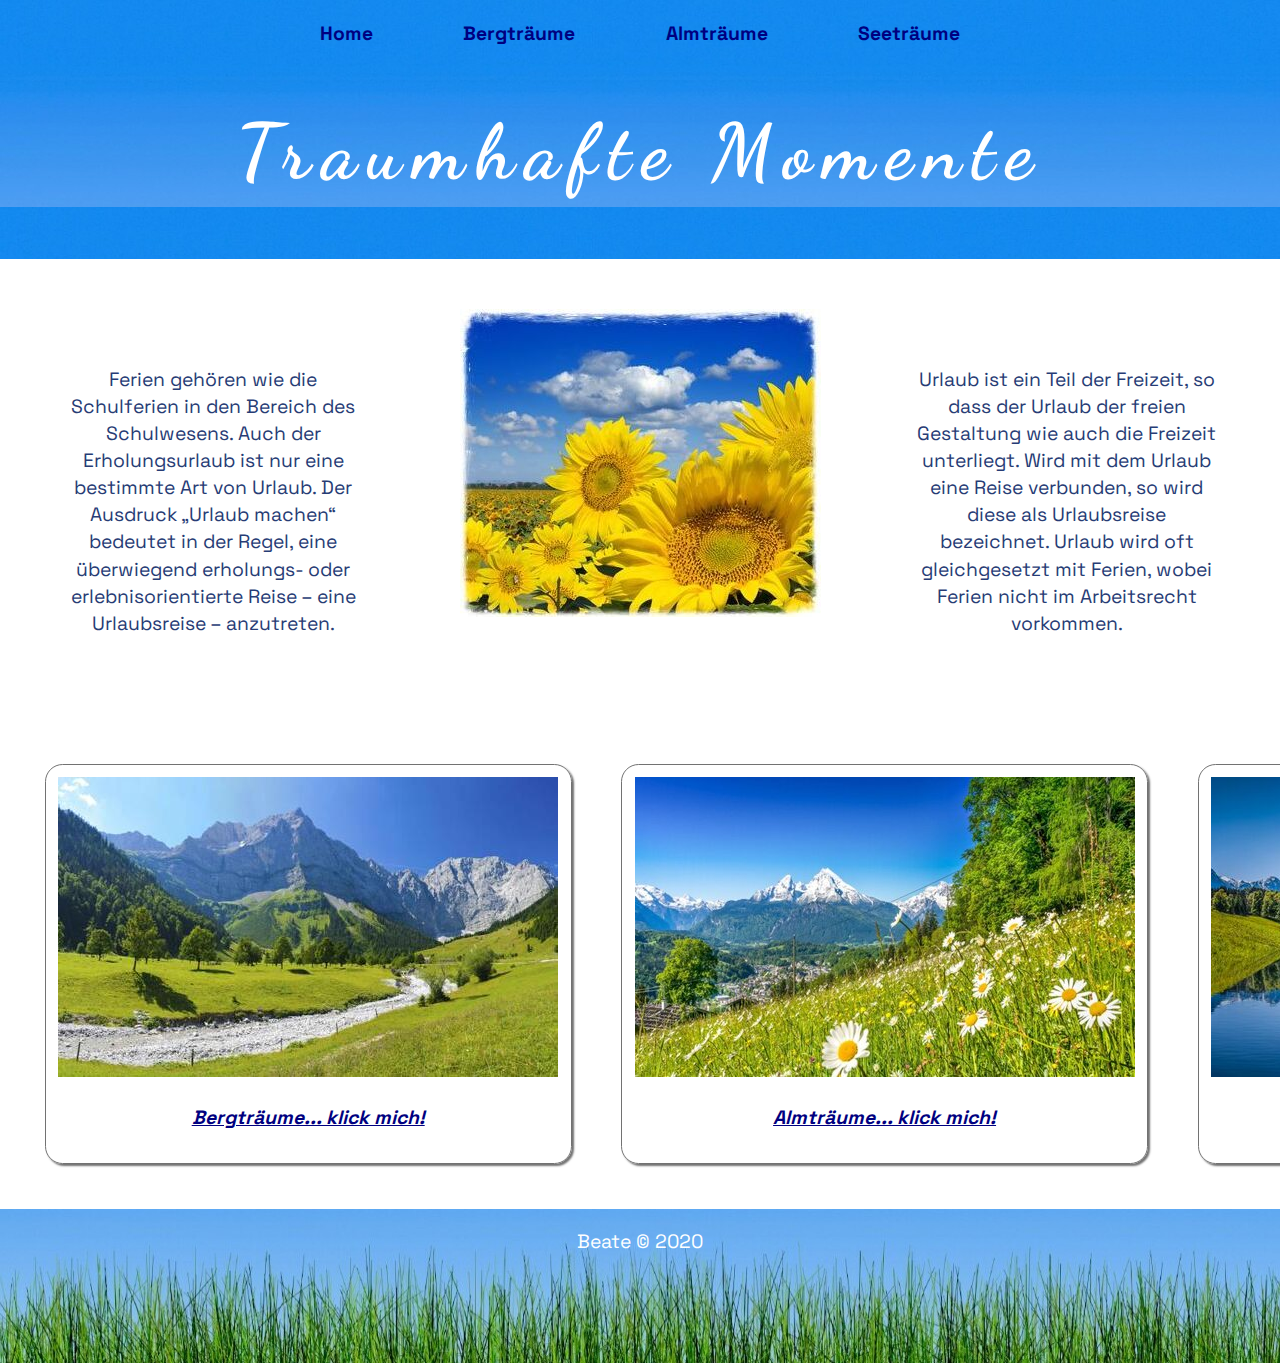
<file: Uebung08-flexbox/index.html>
<!DOCTYPE html>
<html lang="de">
    <head>
        <meta charset="UTF-8">
        <meta name="viewport" content="width=device-width, initil-scale-1">
        <meta name="description" content="Tolle Orte, Tolle Momente">
        <link rel="stylesheet" href="css/stil.css">
        <link href="https://fonts.googleapis.com/css2?family=Space+Grotesk:wght@300&display=swap" rel="stylesheet">
        <link href="https://fonts.googleapis.com/css2?family=Handlee&display=swap" rel="stylesheet">
        <link href="https://fonts.googleapis.com/css2?family=Dancing+Script:wght@700&display=swap" rel="stylesheet">
        <title>Herzlich Willkommen</title>
    </head>
    <body>
        <header>
             <nav>
                <ul>
                  <li><a href="index.html">Home</a></li>
                  <li><a href="berg.html">Bergträume</a></li>
                  <li><a href="alm.html">Almträume</a></li>
                  <li><a href="see.html">Seeträume</a></li>
                </ul>
            </nav>
            <div class="headerh1">
                <h1>Traumhafte Momente</h1>
            </div>
        </header>
        <main>
<article>
    <div>
        <h2></h2>
    </div>
    <section class="flexcontainer1">
    <div class="flexitem1">
        <p>Ferien gehören wie die Schulferien in den Bereich des Schulwesens. Auch der Erholungsurlaub ist nur eine bestimmte Art von Urlaub. Der Ausdruck „Urlaub machen“ bedeutet in der Regel, eine überwiegend erholungs- oder erlebnisorientierte Reise – eine Urlaubsreise – anzutreten.</p>
    </div>
    <div class="flexitem1">
        <img src="img/sonnenblume.jpg">
    </div>
    <div class="flexitem1">
        <p>Urlaub ist ein Teil der Freizeit, so dass der Urlaub der freien Gestaltung wie auch die Freizeit unterliegt. Wird mit dem Urlaub eine Reise verbunden, so wird diese als Urlaubsreise bezeichnet. Urlaub wird oft gleichgesetzt mit Ferien, wobei Ferien nicht im Arbeitsrecht vorkommen. </p>
    </div>
    </section>
</article>

<article>
    <section class="flexcontainer2">
    <div class="flexitem2">
        <a href="berg.html"><img src="img/urlaub1.jpg" alt="Bergfoto"></a>
        <p><a href="berg.html">Bergträume... klick mich!</a></p>
    </div>
    <div class="flexitem2">
        <a href="alm.html"><img src="img/urlaub2.jpg" alt="Almfoto"></a>
        <p><a href="alm.html">Almträume... klick mich!</a></p>
    </div>
    <div class="flexitem2">
       <a href="see.html"><img src="img/urlaub3.jpg" alt="Seefoto"></a>
       <p><a href="see.html">Seeträume... klick mich!</a></p>
    </div>
    </section>
</article>

        </main>
        <footer>
            <div class="foot">
           <p>Beate © 2020</p> 
        </div>
        </footer>
    </body>
</html>
</file>
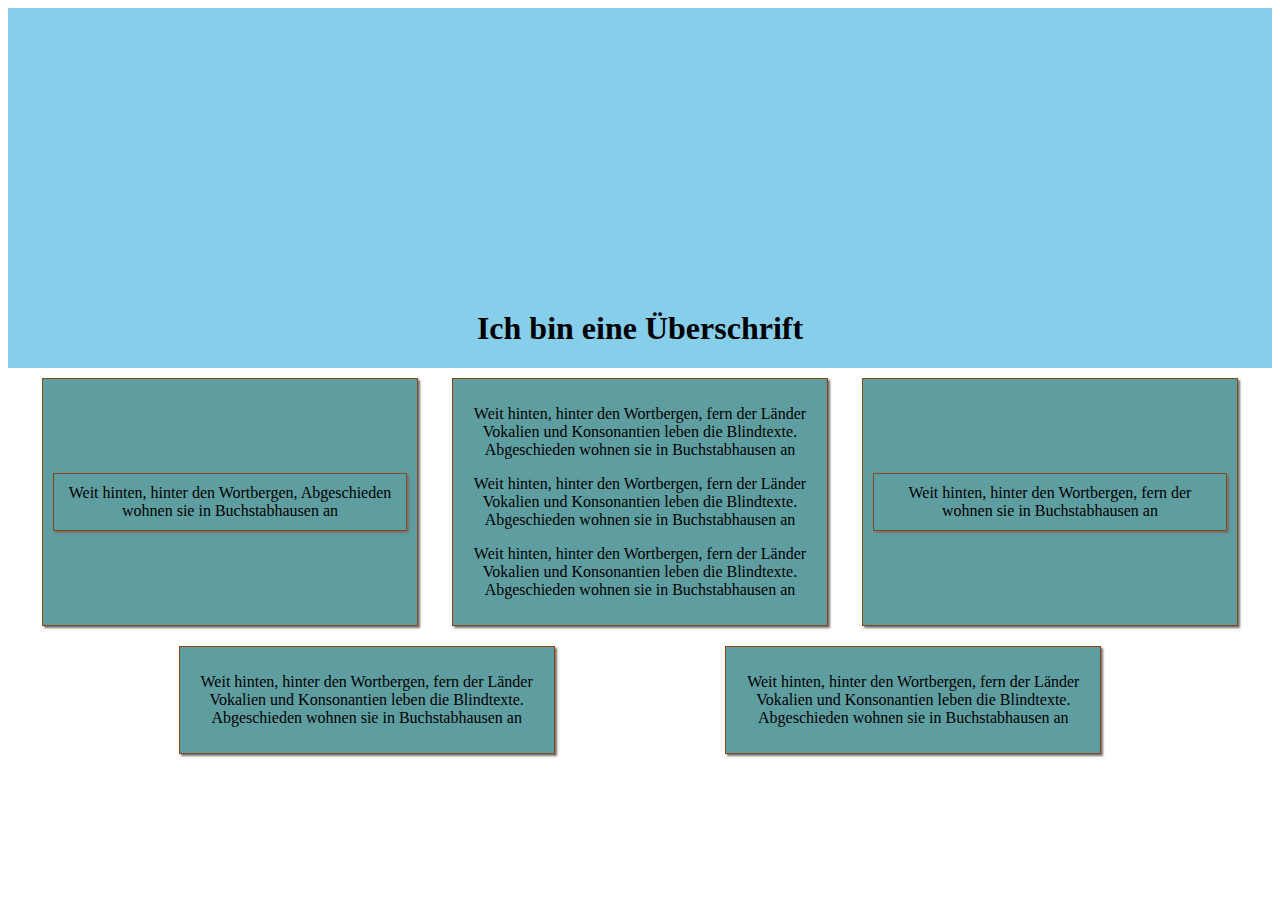
<file: livecode.html>
<!DOCTYPE html>
<html>
  <head>
    <meta charset="UTF-8">
    <style>
      header {
        background-color: skyblue;
        /* Hauptcontainer wird zu einer Flexbox, alle direkten Kinder sind somit Flex Items */
        display: flex;
        min-height: 40vh;
        /* Positioniert die Flex Items auf der Kreuzachse */
        align-items: flex-end;
        /* Positioniert die Flex Items auf der Hauptachse */
        /* justify-content: center; */
      }
      h1 {
        text-align: center;
        flex: 0 0 100%;
      }
       .flex-container {
       display: flex;
       /* Erlaubt den Umbruch von Flex Items, damit sie in der nächsten Reihe angezeigt wreden*/ 
       flex-wrap: wrap;
       justify-content: space-evenly; /*der Leerraum wird zwischen den Items verteilt groß verteilt*/
        align-items: stretch; /* die Elemente werden bei der Darstellung nebeneinander gleich hoch*/
     }
     .flex-container-2 {
       display: flex;
       align-items: center;
     }
     .flex-container-2 .flex-item {
       /* Kurzschreibweise von:
       flex-shrink, flex-grow, flex-basis */
       flex: 1 1 100%;
     }
     .flex-item {
       /* min-height: 20vh; */
       background-color: cadetblue;
       border: 1px solid saddlebrown;
       padding: 10px;   
      flex-basis: 28%;
      flex-shrink: 0;
      flex-grow: 0;
      text-align: center;
      margin-top: 10px;
      margin-bottom: 10px;
      box-shadow: 2px 2px 2px rgb(114, 114, 114);
     }
    </style>
  </head>
  <body>
    <main>
      <header>
        <h1>Ich bin eine Überschrift</h1>
      </header>
      <article>
        <div class="flex-container">
          <div class="flex-item flex-container-2">
            <p class="flex-item">Weit hinten, hinter den Wortbergen, Abgeschieden wohnen sie in Buchstabhausen an</p>
          </div>
          <div class="flex-item">
            <p>Weit hinten, hinter den Wortbergen, fern der Länder Vokalien und Konsonantien leben die Blindtexte. Abgeschieden wohnen sie in Buchstabhausen an</p>
            <p>Weit hinten, hinter den Wortbergen, fern der Länder Vokalien und Konsonantien leben die Blindtexte. Abgeschieden wohnen sie in Buchstabhausen an</p>
            <p>Weit hinten, hinter den Wortbergen, fern der Länder Vokalien und Konsonantien leben die Blindtexte. Abgeschieden wohnen sie in Buchstabhausen an</p>
          </div>
          <div class="flex-item flex-container-2">
            <p class="flex-item">Weit hinten, hinter den Wortbergen, fern der wohnen sie in Buchstabhausen an</p>
          </div>
          <div class="flex-item">
            <p>Weit hinten, hinter den Wortbergen, fern der Länder Vokalien und Konsonantien leben die Blindtexte. Abgeschieden wohnen sie in Buchstabhausen an</p>
          </div>
          <div class="flex-item">
            <p>Weit hinten, hinter den Wortbergen, fern der Länder Vokalien und Konsonantien leben die Blindtexte. Abgeschieden wohnen sie in Buchstabhausen an</p>
          </div>
        </div>
        
      </article>
    </main>
  </body>
</html>
</file>
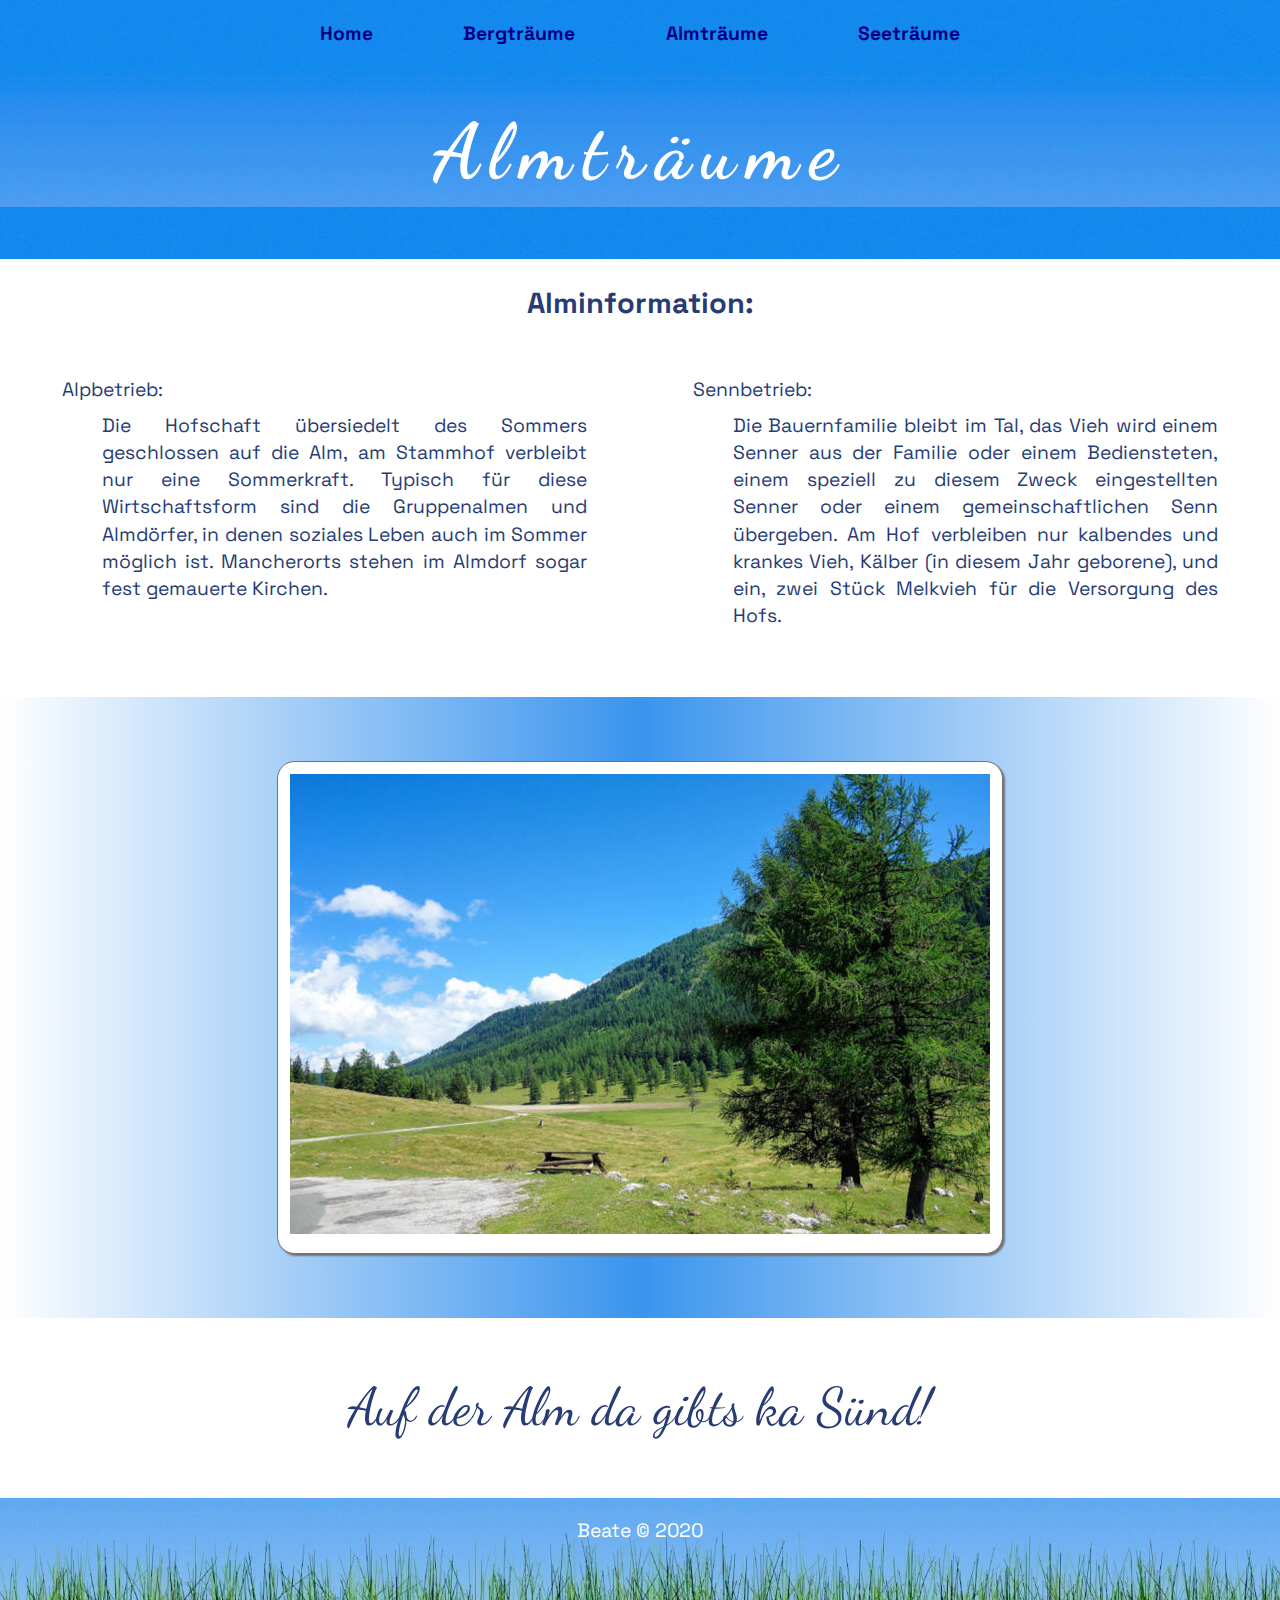
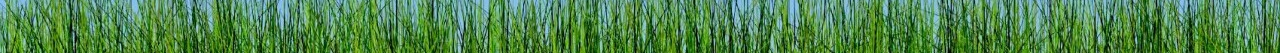
<file: Uebung08-flexbox/alm.html>
<!DOCTYPE html>
<html lang="de">
    <head>
        <meta charset="UTF-8">
        <meta name="viewport" content="width=device-width, initil-scale-1">
        <meta name="description" content="Tolle Orte, Tolle Momente">
        <link rel="stylesheet" href="css/stil.css">
        <link href="https://fonts.googleapis.com/css2?family=Space+Grotesk:wght@300&display=swap" rel="stylesheet">
        <link href="https://fonts.googleapis.com/css2?family=Dancing+Script:wght@700&display=swap" rel="stylesheet">
        <title>Almträume</title>
    </head>
    <body>
        <header>
             <nav>
                <ul>
                  <li><a href="index.html">Home</a></li>
                  <li><a href="berg.html">Bergträume</a></li>
                  <li><a href="alm.html">Almträume</a></li>
                  <li><a href="see.html">Seeträume</a></li>
                </ul>
              </nav>
            <div class="headerh1">
                <h1>Almträume</h1>
            </div>
        </header>
        <main>
            <h2>Alminformation:</h2>
            <div class="almdlcontainer">                
                <dl class="almdlitem">
                    <dt>Alpbetrieb:</dt>
                    <dd>Die Hofschaft übersiedelt des Sommers geschlossen auf die Alm, am Stammhof verbleibt nur eine Sommerkraft. Typisch für 
                        diese Wirtschaftsform sind die Gruppenalmen und Almdörfer, in denen soziales Leben auch im Sommer möglich ist. 
                        Mancherorts stehen im Almdorf sogar fest gemauerte Kirchen.</dd>
                </dl>
                <dl class="almdlitem">
                    <dt>Sennbetrieb:</dt>
                    <dd>Die Bauernfamilie bleibt im Tal, das Vieh wird einem Senner aus der Familie oder einem Bediensteten, einem speziell 
                        zu diesem Zweck eingestellten Senner oder einem gemeinschaftlichen Senn übergeben. Am Hof verbleiben nur kalbendes 
                        und krankes Vieh, Kälber (in diesem Jahr geborene), und ein, zwei Stück Melkvieh für die Versorgung des Hofs. </dd>
                </dl>
            </div>
            <article>
                <section class="almcontainer">
                <div class="almitem">
                <img src="img/alm.jpg" alt="Alm">
                </div>
                </section>
                <div>
                    <p class="almzitat">Auf der Alm da gibts ka Sünd!</p>
                </div>
                </article>

        </main>
        <footer>
            <div class="foot">
           <p>Beate © 2020</p> 
        </div>
        </footer>
    </body>
</html>
</file>
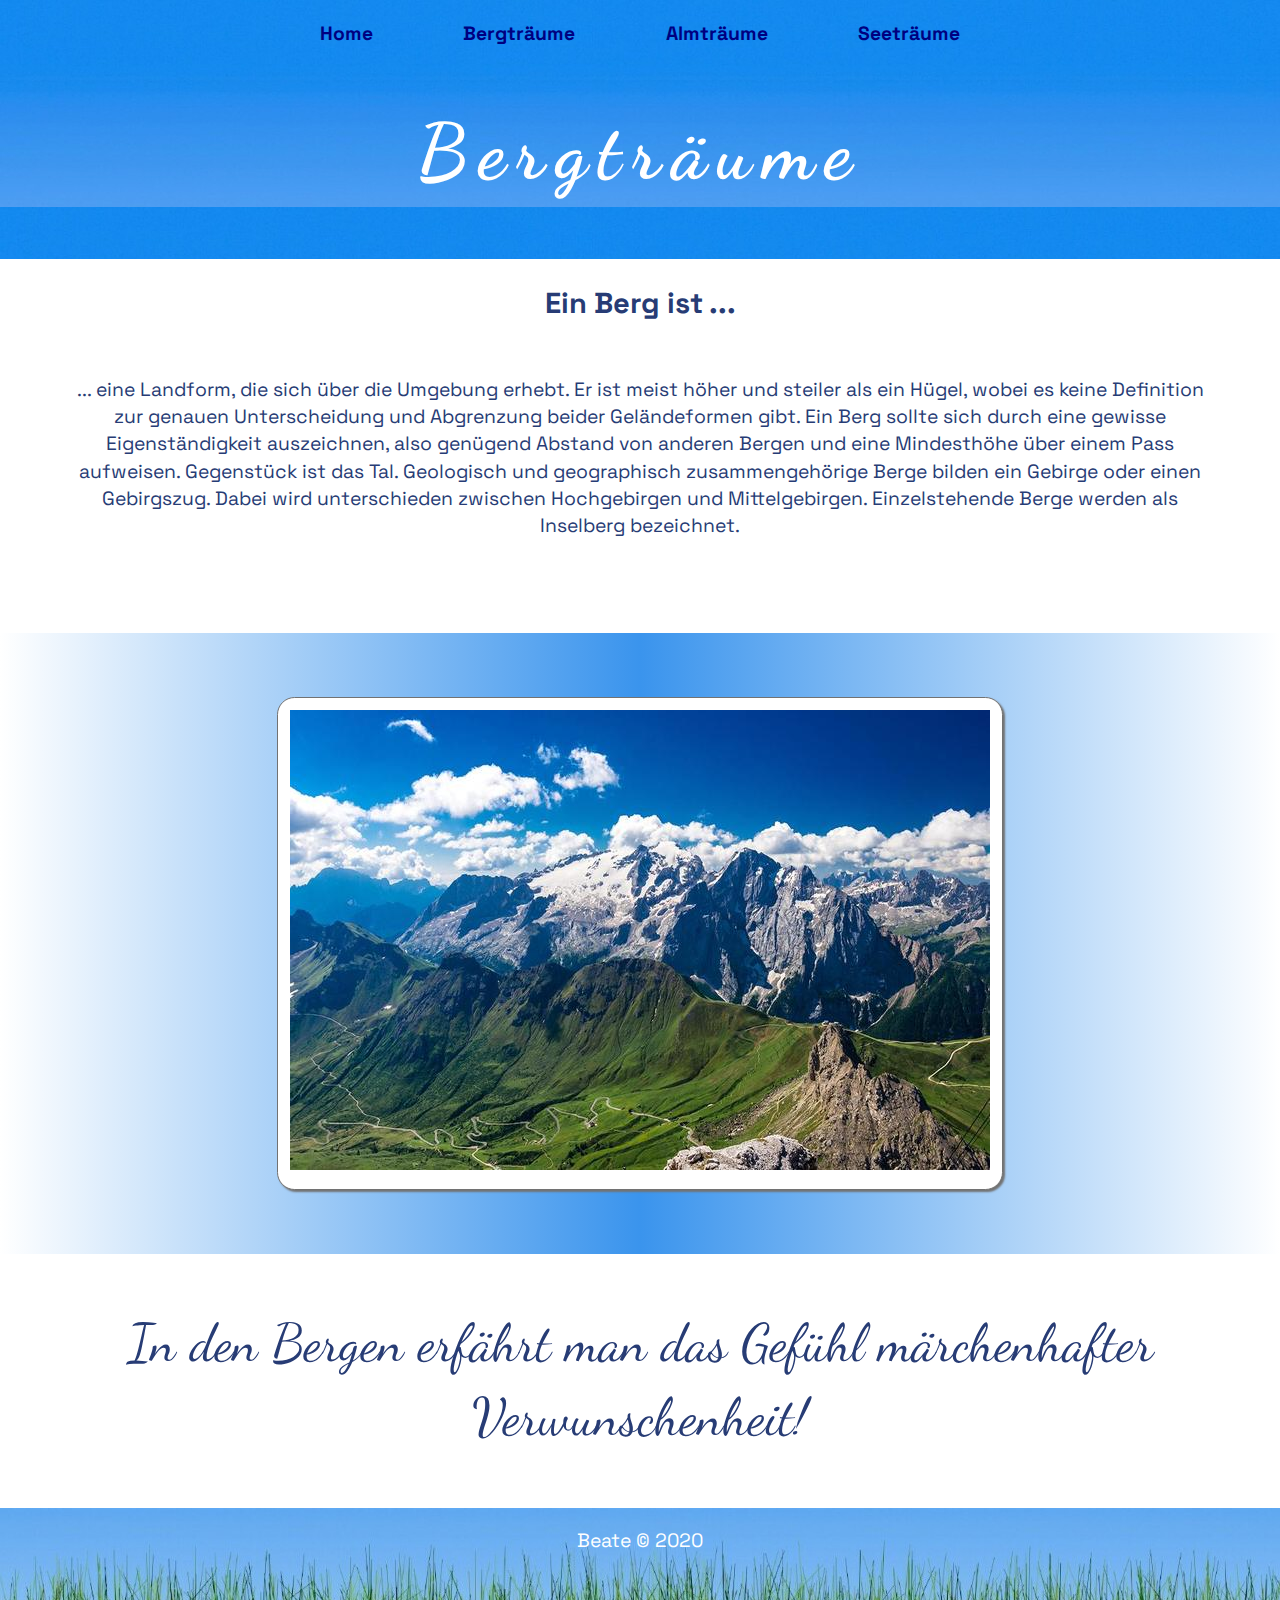
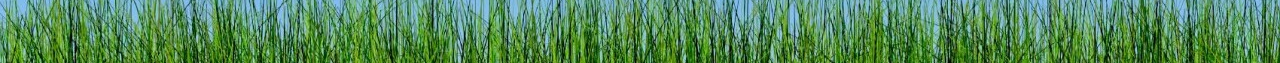
<file: Uebung08-flexbox/berg.html>
<!DOCTYPE html>
<html lang="de">
    <head>
        <meta charset="UTF-8">
        <meta name="viewport" content="width=device-width, initil-scale-1">
        <meta name="description" content="Tolle Orte, Tolle Momente">
        <link rel="stylesheet" href="css/stil.css">
        <link href="https://fonts.googleapis.com/css2?family=Space+Grotesk:wght@300&display=swap" rel="stylesheet">
        <link href="https://fonts.googleapis.com/css2?family=Dancing+Script:wght@700&display=swap" rel="stylesheet">
        <title>Bergträume</title>
    </head>
    <body>
        <header>
             <nav>
                <ul>
                  <li><a href="index.html">Home</a></li>
                  <li><a href="berg.html">Bergträume</a></li>
                  <li><a href="alm.html">Almträume</a></li>
                  <li><a href="see.html">Seeträume</a></li>
                </ul>
              </nav>
            <div class="headerh1">
                <h1>Bergträume</h1>
            </div>
        </header>
        <main>
<article>
    <h2>Ein Berg ist ... </h2>
    <div class="bergtext">
    <p>... eine Landform, die sich über die Umgebung erhebt. Er ist meist höher und steiler als ein Hügel, wobei es keine Definition 
       zur genauen Unterscheidung und Abgrenzung beider Geländeformen gibt. Ein Berg sollte sich durch eine gewisse Eigenständigkeit auszeichnen, 
       also genügend Abstand von anderen Bergen und eine Mindesthöhe über einem Pass aufweisen. Gegenstück ist das Tal.
       Geologisch und geographisch zusammengehörige Berge bilden ein Gebirge oder einen Gebirgszug. Dabei wird unterschieden zwischen Hochgebirgen 
       und Mittelgebirgen. Einzelstehende Berge werden als Inselberg bezeichnet.
       </div>
    <section class="bergcontainer">
        <div class="bergitem">
            <img src="img/berg.jpg" alt="Berge">
        </div>
    </section>
    <div>
        <p class="bergzitat">In den Bergen erfährt man das Gefühl märchenhafter Verwunschenheit!</p>
    </div>
    
    </article>

        </main>
        <footer>
            <div class="foot">
           <p>Beate © 2020</p> 
        </div>
        </footer>
    </body>
</html>
</file>
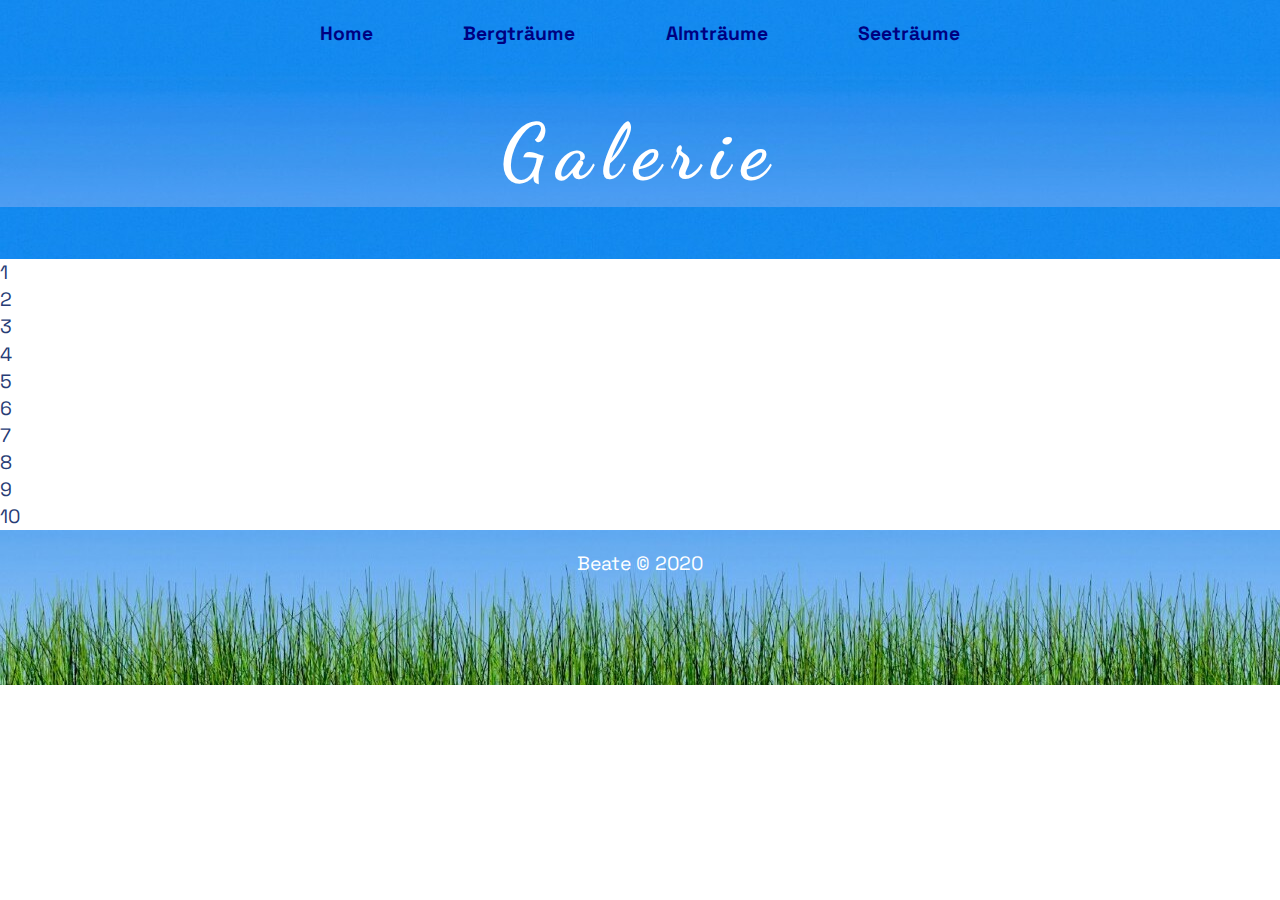
<file: Uebung08-flexbox/galerie.html>
<!DOCTYPE html>
<html lang="de">
    <head>
        <meta charset="UTF-8">
        <meta name="viewport" content="width=device-width, initil-scale-1">
        <meta name="description" content="Tolle Orte, Tolle Momente">
        <link rel="stylesheet" href="css/stil.css">
        <link href="https://fonts.googleapis.com/css2?family=Space+Grotesk:wght@300&display=swap" rel="stylesheet">
        <link href="https://fonts.googleapis.com/css2?family=Dancing+Script:wght@700&display=swap" rel="stylesheet">
        <title>Galerie</title>
    </head>
    <body>
        <header>
             <nav>
                <ul>
                  <li><a href="index.html">Home</a></li>
                  <li><a href="berg.html">Bergträume</a></li>
                  <li><a href="alm.html">Almträume</a></li>
                  <li><a href="see.html">Seeträume</a></li>
                </ul>
              </nav>
            <div class="headerh1">
                <h1>Galerie</h1>
            </div>
        </header>
        <main>
<div class="raster">
<div class="item1">1</div>
<div class="item2">2</div>
<div class="item3">3</div>
<div class="item4">4</div>
<div class="item5">5</div>
<div class="item6">6</div>
<div class="item7">7</div>
<div class="item8">8</div>
<div class="item9">9</div>
<div class="item10">10</div>
</div>
        </main>
        <footer>
            <div class="foot">
           <p>Beate © 2020</p> 
        </div>
        </footer>
    </body>
</html>
</file>
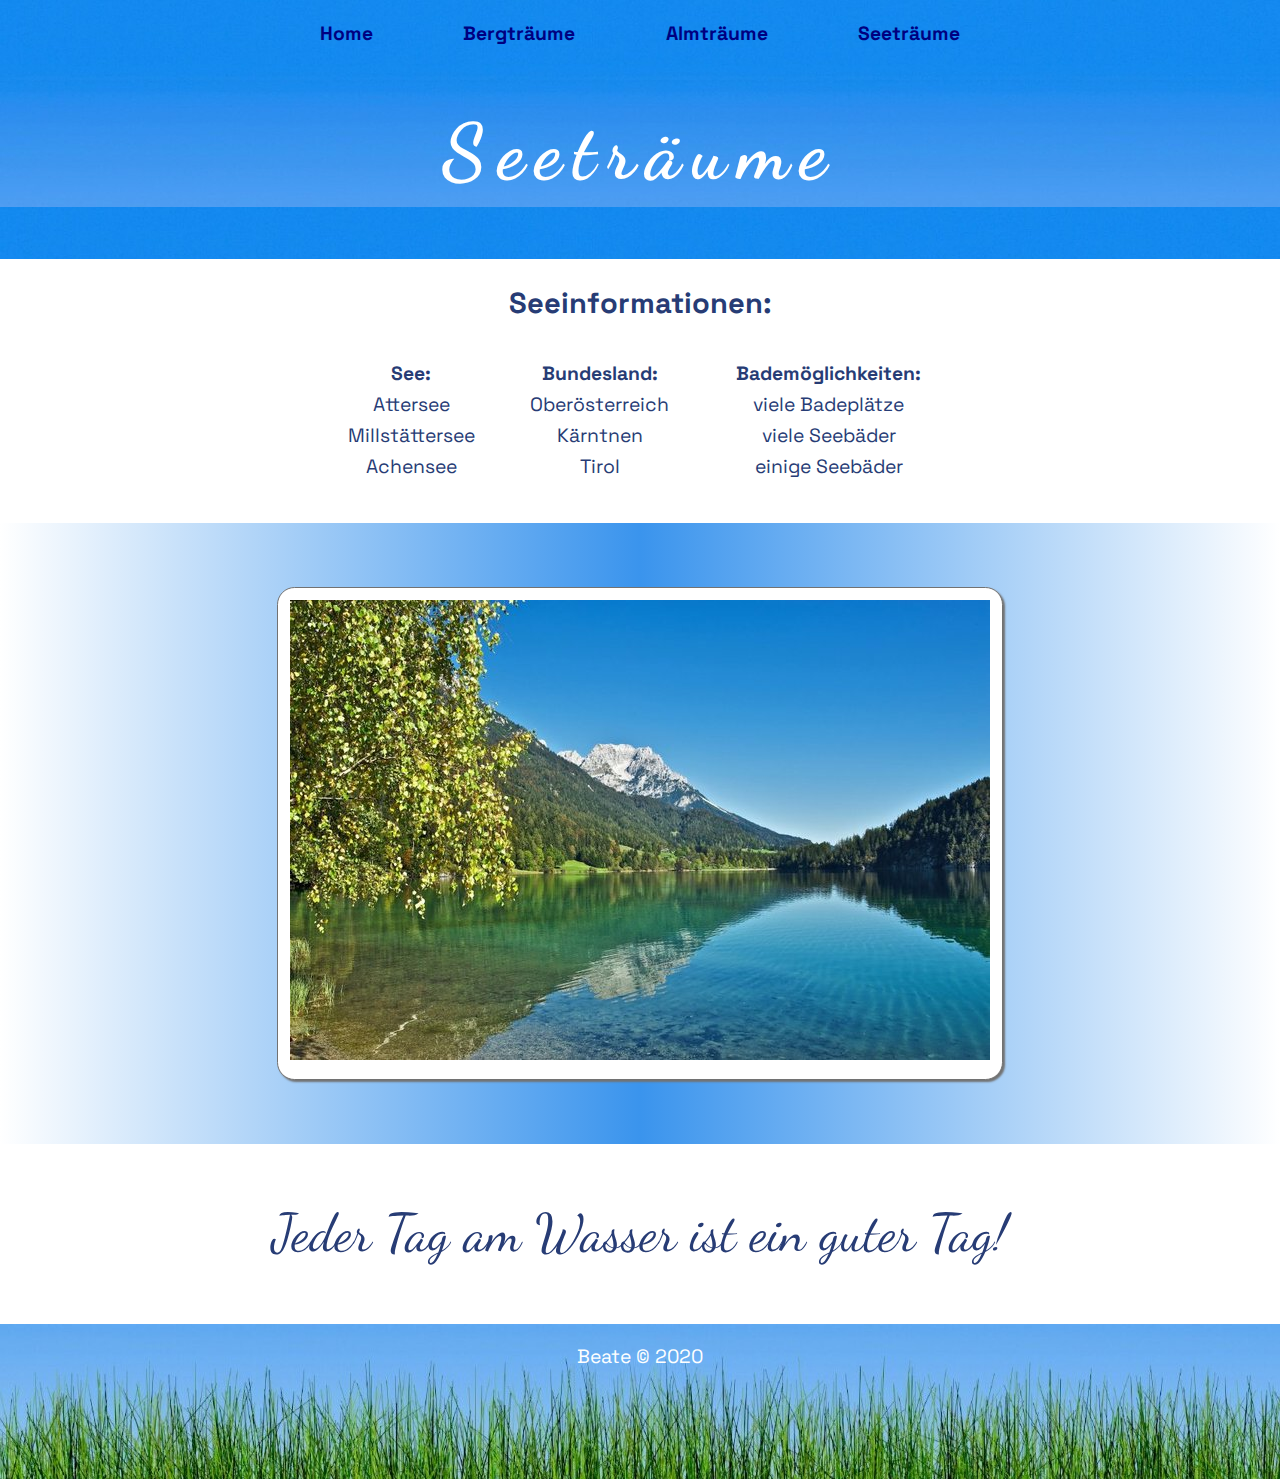
<file: Uebung08-flexbox/see.html>
<!DOCTYPE html>
<html lang="de">
    <head>
        <meta charset="UTF-8">
        <meta name="viewport" content="width=device-width, initil-scale-1">
        <meta name="description" content="Tolle Orte, Tolle Momente">
        <link rel="stylesheet" href="css/stil.css">
        <link href="https://fonts.googleapis.com/css2?family=Space+Grotesk:wght@300&display=swap" rel="stylesheet">
        <link href="https://fonts.googleapis.com/css2?family=Dancing+Script:wght@700&display=swap" rel="stylesheet">
        <title>Seeträume</title>
    </head>
    <body>
        <header>
             <nav>
                <ul>
                  <li><a href="index.html">Home</a></li>
                  <li><a href="berg.html">Bergträume</a></li>
                  <li><a href="alm.html">Almträume</a></li>
                  <li><a href="see.html">Seeträume</a></li>
                </ul>
              </nav>
            <div class="headerh1">
                <h1>Seeträume</h1>
            </div>
        </header>
        <main>
            <div>
                <h2>Seeinformationen:</h2>
            <table class="tablesee"> 
                <thead>
                        <tr>
                        <th>See:</th>
                        <th>Bundesland:</th>
                        <th>Bademöglichkeiten:</th>
                    </tr>
                </thead>
                <tbody>
                    <tr>
                        <td>Attersee</td>
                        <td>Oberösterreich</td>
                        <td>viele Badeplätze</td>
                    </tr>
                    <tr>
                        <td>Millstättersee</td>
                        <td>Kärntnen</td>
                        <td>viele Seebäder</td>
                    </tr>
                    <tr>
                        <td>Achensee</td>
                        <td>Tirol</td>
                        <td>einige Seebäder</td>
                    </tr>
                </tbody>
            </table>
            </div>
            <article>
                <section class="seecontainer">
                <div class="seeitem">
                <img src="img/see.jpg" alt="See">
                </div>
                </section>
                <div>
                    <p class="seezitat">Jeder Tag am Wasser ist ein guter Tag!</p>
                </div>

            </article>

        </main>
        <footer>
            <div class="foot">
           <p>Beate © 2020</p> 
        </div>
        </footer>
    </body>
</html>
</file>
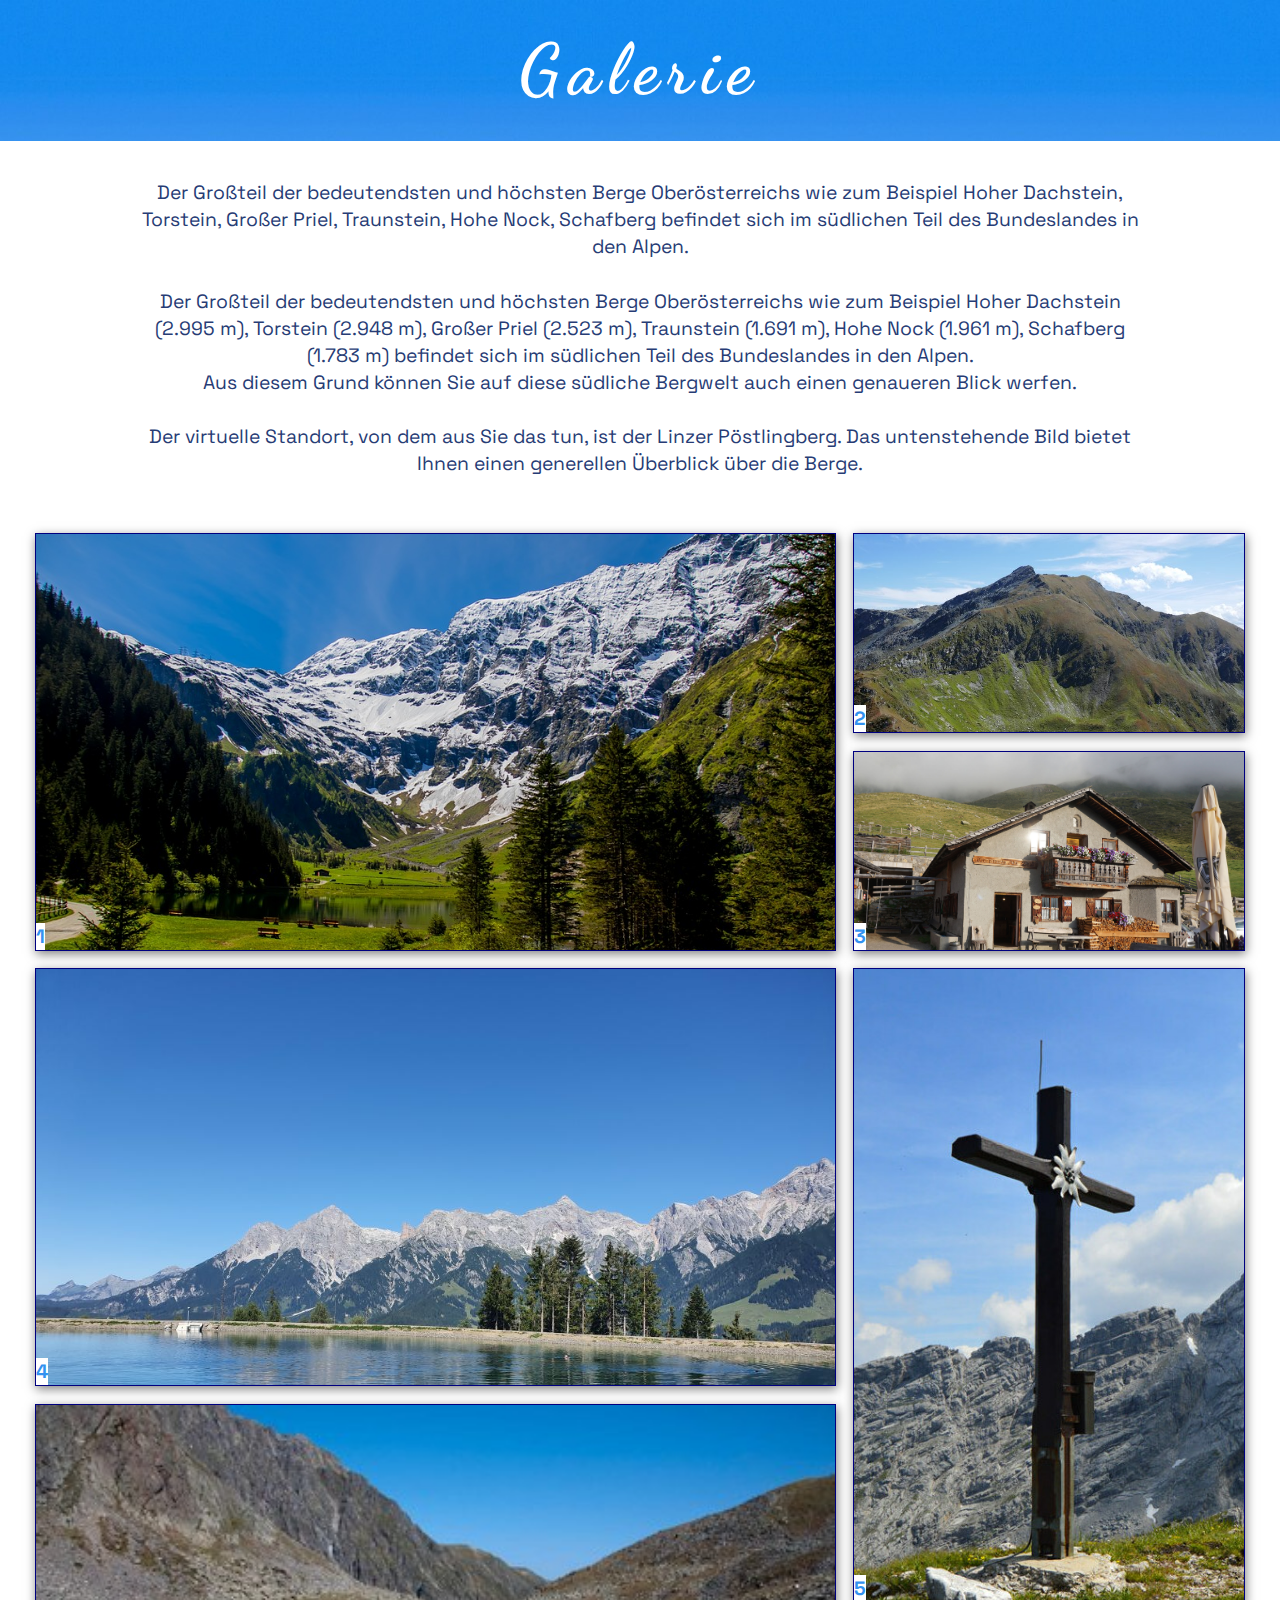
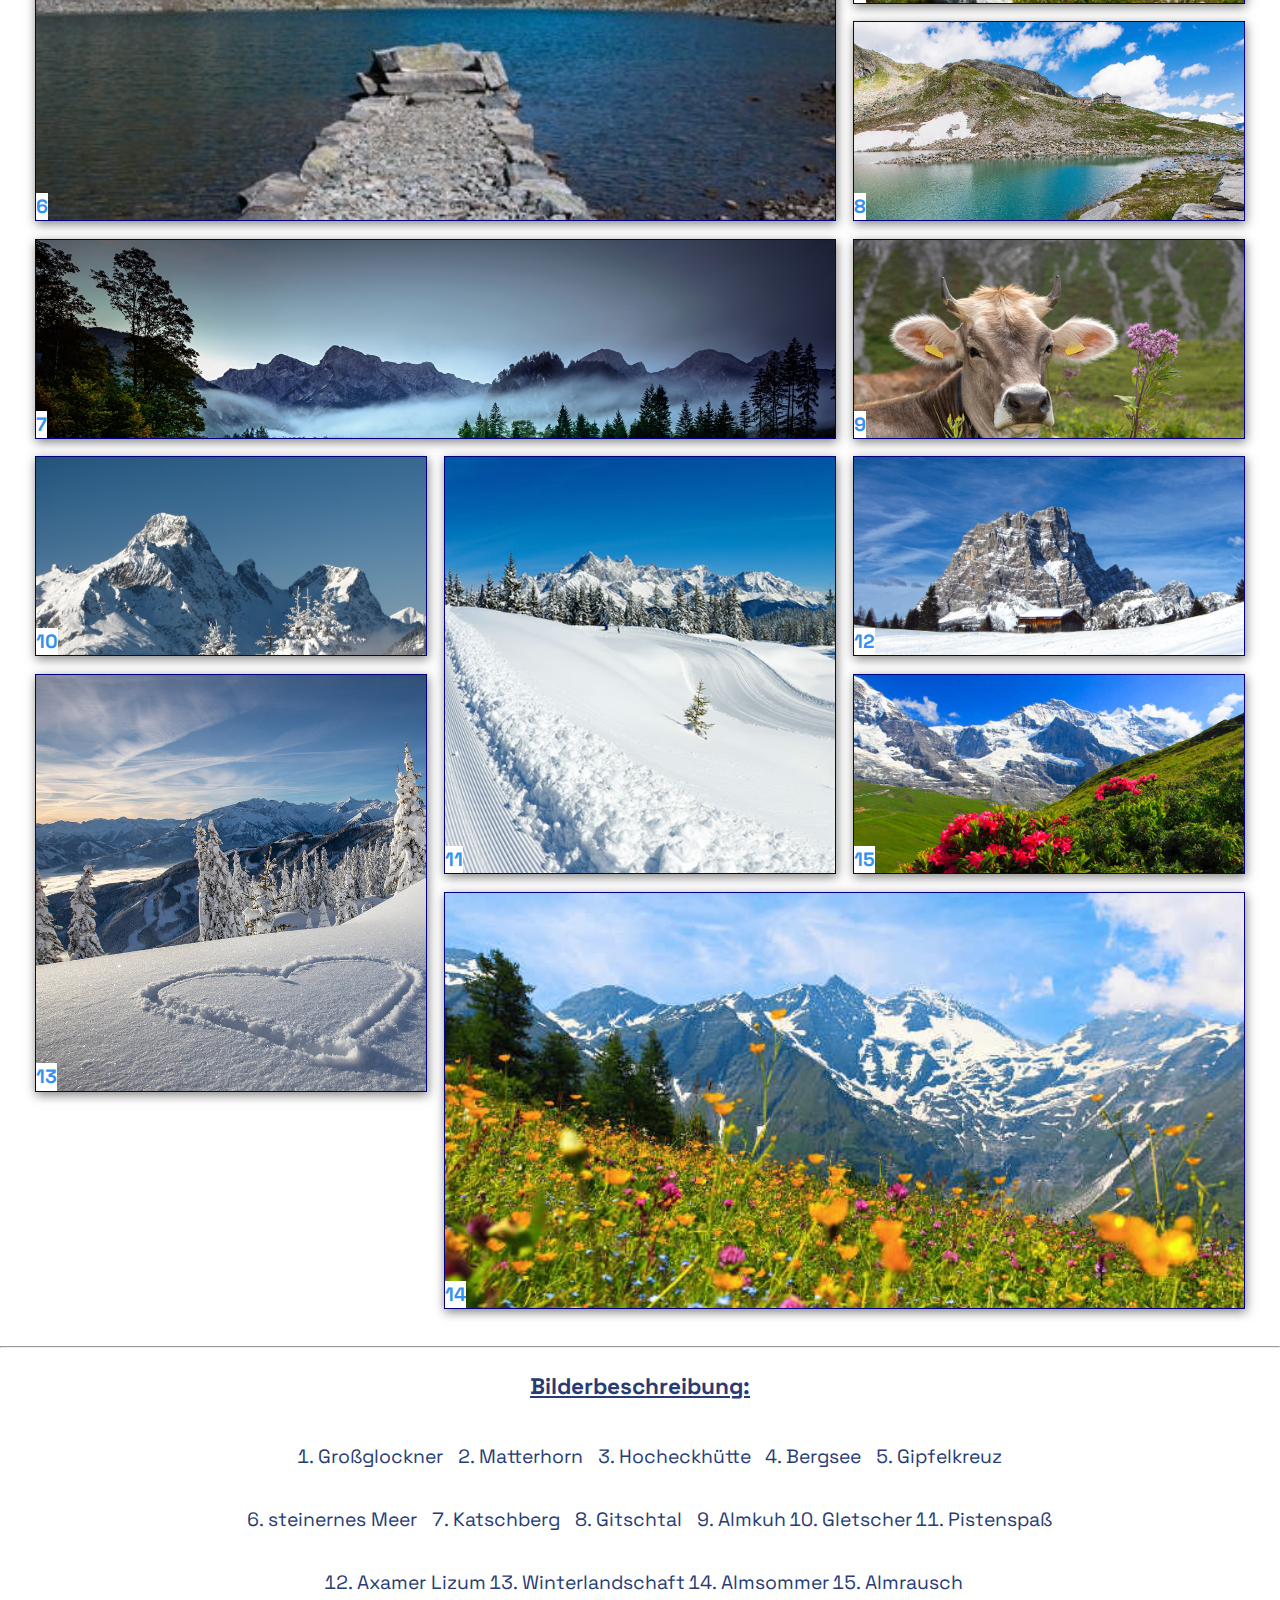
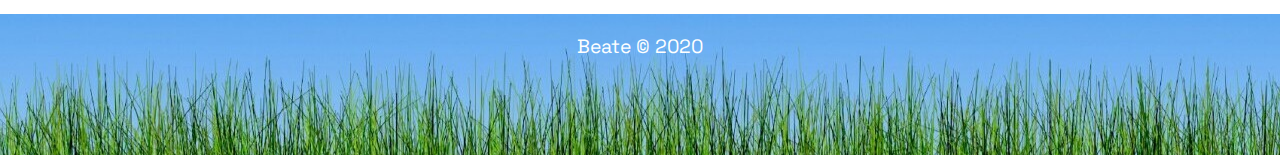
<file: Uebung09-grid/galerie.html>
<!DOCTYPE html>
<html lang="de">

<head>
    <meta charset="UTF-8">
    <meta name="viewport" content="width=device-width, initil-scale-1">
    <meta name="description" content="Tolle Orte, Tolle Momente">
    <link rel="stylesheet" href="css/stil.css">
    <link href="https://fonts.googleapis.com/css2?family=Space+Grotesk:wght@300&display=swap" rel="stylesheet">
    <link href="https://fonts.googleapis.com/css2?family=Dancing+Script:wght@700&display=swap" rel="stylesheet">
    <title>Galerie</title>
</head>

<body>
    <header>
        <div class="headerh1">
            <h1>Galerie</h1>
        </div>
    </header>
    <main>
        <article class="textgalerie">
            <p>Der Großteil der bedeutendsten und höchsten Berge Oberösterreichs wie zum Beispiel Hoher Dachstein,
                Torstein, Großer Priel, Traunstein, Hohe Nock, Schafberg befindet sich im südlichen Teil des
                Bundeslandes in den Alpen.
                <br><br>

                Der Großteil der bedeutendsten und höchsten Berge Oberösterreichs wie zum Beispiel Hoher Dachstein
                (2.995 m), Torstein (2.948 m), Großer Priel (2.523 m), Traunstein (1.691 m), Hohe Nock (1.961 m),
                Schafberg (1.783 m) befindet sich im südlichen Teil des Bundeslandes in den Alpen.
                <br>
                Aus diesem Grund können Sie auf diese südliche Bergwelt auch einen genaueren Blick werfen.
                <br><br>
                Der virtuelle Standort, von dem aus Sie das tun, ist der Linzer Pöstlingberg.

                Das untenstehende Bild bietet Ihnen einen generellen Überblick über die Berge.</p>
        </article>
        <div>
            <ul class="raster">
                <li class="item1">
                    <p>1</p>
                </li>
                <li class="item2">
                    <p>2</p>
                </li>
                <li class="item3">
                    <p>3</p>
                </li>
                <li class="item4">
                    <p>4</p>
                </li>
                <li class="item5">
                    <p>5</p>
                </li>
                <li class="item6">
                    <p>6</p>
                </li>
                <li class="item7">
                    <p>7</p>
                </li>
                <li class="item8">
                    <p>8</p>
                </li>
                <li class="item9">
                    <p>9</p>
                </li>
                <li class="item10">
                    <p>10</p>
                </li>
                <li class="item11">
                    <p>11</p>
                </li>
                <li class="item12">
                    <p>12</p>
                </li>
                <li class="item13">
                    <p>13</p>
                </li>
                <li class="item14">
                    <p>14</p>
                </li>
                <li class="item15">
                    <p>15</p>
                </li>
            </ul>
        </div>
        <hr>
        <article>
            <h3>Bilderbeschreibung:</h3>
            <ol class="bildlegende">
                <li>Großglockner</li>
                <li>Matterhorn</li>
                <li>Hocheckhütte</li>
                <li>Bergsee</li>
                <li>Gipfelkreuz</li>
                <li>steinernes Meer</li>
                <li>Katschberg</li>
                <li>Gitschtal</li>
                <li>Almkuh</li>
                <li>Gletscher</li>
                <li>Pistenspaß</li>
                <li>Axamer Lizum</li>
                <li>Winterlandschaft</li>
                <li>Almsommer</li>
                <li>Almrausch</li>
            </ol>
        </article>
    </main>
    <footer>
        <div class="foot">
            <p>Beate © 2020</p>
        </div>
    </footer>
</body>

</html>
</file>
<file: Uebung08-flexbox/css/stil.css>
html, body { /* hier werden die standartgesetzten Abstände für die ganze Seiten rausgelöscht*/
    font-size: 110%;
    line-height: 1.4;
    padding: 0;
    margin: 0;
    font-family: 'Space Grotesk', sans-serif; /*diese Schriftart für alle Seiten und Bereiche*/
    color: #273c75;
}
header {
    background-image: url("../img/himmel.jpg"); /*so bindet man im ein Bild im CSS ein*/
}
nav ul {
    max-width: 50%; /* Maximalbreite der Liste*/
    margin: auto; /* die Liste wird zentriert*/
    padding: 0; /* der Innenabstand, den alle UL haben wird entfernt*/
    list-style: none; /* keine Aufzählungszeichen mit none */
    display: flex; /* die Links werden nebeneinander gereiht*/
    justify-content: space-between; /* der Leerraum wird ZWISCHEN den Items verteilt*/
}
nav li {
    padding-top: 20px;
}

header nav a {
    color: navy;
    font-weight: bold;
}

nav a { /* a=anchor LINKS!*/
    text-decoration: none; /* die Unterstreichung bei Links wird entfernt*/

}
.headerh1 {
    display: flex;
    justify-content: center; /* das Flexitem wird zentriert*/
    color: white;
    letter-spacing: 0.3em; /* der Zeichenabstand wird hier erhöht*/
    font-family: 'Dancing Script', cursive; 
    font-size: 200%; 
    font-weight: bolder;
}
h2 {
    text-align: center;
}
.flexcontainer1 {
    display: flex;
    flex-direction: row; /* Darstellung nebeneinander von links nach rechts */
    align-items: stretch; /* die Elemente werden bei der Darstellung nebeneinander gleich hoch*/
    justify-content: space-evenly; /* überrall ist der Leerraum gleich groß; Anfang+Ende+Dazwischen */
}
.flexitem1 {
    padding: 2%;
    text-align: center;
    flex: 1;
}
.flexitem1 p {
    padding: 10%;
}
.flexcontainer2 {
    padding: 10px;
    margin: 10px;
    display: flex;
    flex-direction: row;
    align-items: stretch;
    justify-content: space-evenly;
}
.flexitem2 {
    flex: 1; /* Die Items teilen sich den Platz gleich auf*/
    padding: 1%;
    margin: 2%;
    text-align: center;
    border: 1px solid rgb(114, 114, 114);
    border-radius: 1rem; /*abgerundete Ecken beim Rahmen*/
    box-shadow: 2px 2px 2px rgb(114, 114, 114);
}
.flexitem2 a {
    color: navy;
    font-weight: bold;
    font-style: italic;
}
.bergcontainer {
    display: flex;
    justify-content: center;
    padding: 40px;  
    background: rgb(255,255,255);
    background: linear-gradient(90deg, rgba(255,255,255,1) 0%, rgba(58,148,237,1) 50%, rgba(255,255,255,1) 100%);
    margin-top: 40px;
    margin-bottom: 40px;
} 
.bergitem {
    padding: 1%;
    margin: 2%;
    transform: rotate(0);
    transition: transform 3s ease;
    border: 1px solid rgb(114, 114, 114);
    border-radius: 1rem; /*abgerundete Ecken beim Rahmen*/
    box-shadow: 2px 2px 2px rgb(114, 114, 114);
    background-color: white;
}
.bergitem:hover {
    transform: rotate(360deg);
}
.bergtext {
    display: flex;
    padding: 0.5rem 4rem 2rem;
    justify-content: center;
}
.bergtext p {
    text-align: center;
}
.bergzitat {
    font-family: 'Dancing Script', cursive; 
    font-size: 3rem;
    text-align: center;
}
.seecontainer {
    display: flex;
    justify-content: center;
    padding: 40px;  
    background: rgb(255,255,255);
    background: linear-gradient(90deg, rgba(255,255,255,1) 0%, rgba(58,148,237,1) 50%, rgba(255,255,255,1) 100%);
    margin-top: 40px;
    margin-bottom: 40px;
}
.seeitem {
    padding: 1%;
    margin: 2%;
    transform: rotate(0);
    transition: transform 3s ease;
    border: 1px solid rgb(114, 114, 114);
    border-radius: 1rem; /*abgerundete Ecken beim Rahmen*/
    box-shadow: 2px 2px 2px rgb(114, 114, 114);
    background-color: white;  
}
.seeitem:hover {
    transform: rotate(360deg);
}
.tablesee {
    width: 50%;
    padding-top: 0.5rem;
    margin-left: auto;
    margin-right: auto;
    text-align: center;
}
#tablebeginn {
    font-size: 1.4rem;
    padding: 3%;
    text-decoration-line: underline;
}
.seezitat {
    font-family: 'Dancing Script', cursive; 
    font-size: 3rem;
    text-align: center;
}
.almcontainer {
    display: flex;
    justify-content: center;
    padding: 40px;  
    background: rgb(255,255,255);
    background: linear-gradient(90deg, rgba(255,255,255,1) 0%, rgba(58,148,237,1) 50%, rgba(255,255,255,1) 100%);
    margin-top: 40px;
    margin-bottom: 40px;
}
.almitem {
    padding: 1%;
    margin: 2%;
    transform: rotate(0);
    transition: transform 3s ease;
    border: 1px solid rgb(114, 114, 114);
    border-radius: 1rem; /*abgerundete Ecken beim Rahmen*/
    box-shadow: 2px 2px 2px rgb(114, 114, 114);
    background-color: white;
}
.almitem:hover {
    transform: rotate(360deg);
}
.almzitat {
    font-family: 'Dancing Script', cursive; 
    font-size: 3rem;
    text-align: center;
}
.almdlcontainer {
    display: flex;
    align-items: stretch;
    justify-content: center;
    padding: 0.5rem;
}
.almdlitem {
    flex: 1;
    
    padding-left: 3rem;
    padding-right: 3rem;
    text-align: justify;
}
.almdlitem dt {
    padding-bottom: 0.5rem;
}
footer {
    height: 8em;
    background-image: url("../img/gras.jpg");
}
.foot {
    color: white;
    display: flex;
    justify-content: center;
}
</file>
<file: Uebung09-grid/css/stil.css>
html,
body {
    /* hier werden die standartgesetzten Abstände für die ganze Seiten rausgelöscht*/
    font-size: 110%;
    line-height: 1.4;
    padding: 0;
    margin: 0;
    font-family: 'Space Grotesk', sans-serif;
    /*diese Schriftart für alle Seiten und Bereiche*/
    color: #273c75;
}

header {
    height: 8rem;
    background-image: url("../img/himmel.jpg");
    /*so bindet man im ein Bild im CSS ein*/
    background-size: cover;
    background-repeat: no-repeat;
}

.headerh1 {
    display: flex;
    justify-content: center;
    align-items: center;
    height: 100%;
    font-size: 2rem;
    color: white;
    letter-spacing: 0.5rem;
    font-family: 'Dancing Script', cursive;
}

footer {
    height: 8rem;
    background-image: url("../img/gras.jpg");
}

.foot {
    color: white;
    display: flex;
    justify-content: center;
    
}

.textgalerie {
    margin: 3% 10%;
    text-align: center;
}

.raster {
    display: grid;
    grid-template-columns: repeat(auto-fit, minmax(300px, 1fr));
    grid-auto-rows: minmax(200px, auto);
    grid-auto-flow: dense;
    /*Lücken werden gefüllt*/
    grid-gap: 1rem;
    /* der Abstand zu den anderen Elementen */
    padding: 1rem 2rem;
    justify-content: center;
}

.raster li {
    position: relative;
    list-style-type: none;
    border: 1px solid navy;
    box-shadow: 1px 3px 10px rgba(0, 0, 0, 0.5);
}

.raster p {
    background-color: white;
    color: #3392f0;
    font-weight: bold;
    /* rote Farbe, damit mans besser sieht*/
    position: absolute;
    bottom: 0%;
    margin: 0%;
    text-align: center;
}

.item1 {
    background-image: url("../img/grid/1.jpg");
    background-size: cover;
    grid-column: span 2;
    grid-row: span 2;
}

.item2 {
    background-image: url("../img/grid/2.jpg");
    background-size: cover;
}

.item3 {
    background-image: url("../img/grid/3.jpg");
    background-size: cover;
}

.item4 {
    background-image: url("../img/grid/4.jpg");
    background-size: cover;
    grid-column: span 2;
    grid-row: span 2;
}

.item5 {
    background-image: url("../img/grid/5.jpg");
    background-size: cover;
    grid-row: span 3;
}

.item6 {
    background-image: url("../img/grid/6.jpg");
    background-size: cover;
    grid-column: span 2;
    grid-row: span 2;
}

.item7 {
    background-image: url("../img/grid/7.jpg");
    background-size: cover;
    grid-column: span 2;

}

.item8 {
    background-image: url("../img/grid/8.jpg");
    background-size: cover;
}

.item9 {
    background-image: url("../img/grid/9.jpg");
    background-size: cover;
}

.item10 {
    background-image: url("../img/grid/10.jpg");
    background-size: cover;
}

.item11 {
    background-image: url("../img/grid/11.jpg");
    background-size: cover;
    grid-row: span 2;
}

.item12 {
    background-image: url("../img/grid/12.jpg");
    background-size: cover;
}

.item13 {
    background-image: url("../img/grid/13.jpg");
    background-size: cover;
    grid-row: span 2;
}

.item14 {
    background-image: url("../img/grid/14.jpg");
    background-size: cover;
    grid-column: span 2;
    grid-row: span 2;
}

.item15 {
    background-image: url("../img/grid/15.jpg");
    background-size: cover;
}

h3 {
    text-align: center;
    text-decoration: underline;
}

.bildlegende {
    display: flex;
    width: 70%;
    margin: auto;
    justify-content: space-between;
    justify-content: center;
    flex-wrap: wrap;
}

.bildlegende li {
    margin: 2%;
}







/*auskommentierter Code für Rebecca: mit diesem Code wurden die Bilder nicht gleich groß angezeigt!

.raster { 
    display: grid;
    grid-template-columns: repeat(auto-fit, minmax(200px, 1fr));
    grid-auto-rows: minmax(120px, auto);
    grid-auto-flow: dense;
    grid-gap: 1em;
}
.raster li {
    position: relative;
    list-style-type: none;
    max-height: 250px;
    overflow: hidden;  ==> wenn zu große Bilder "abgeschnitten werden sollten"
}
.raster img { 
    width: 100%;
    height: 100%;
}
.raster p {
    color: red; 
    position: absolute;
} */
</file>
